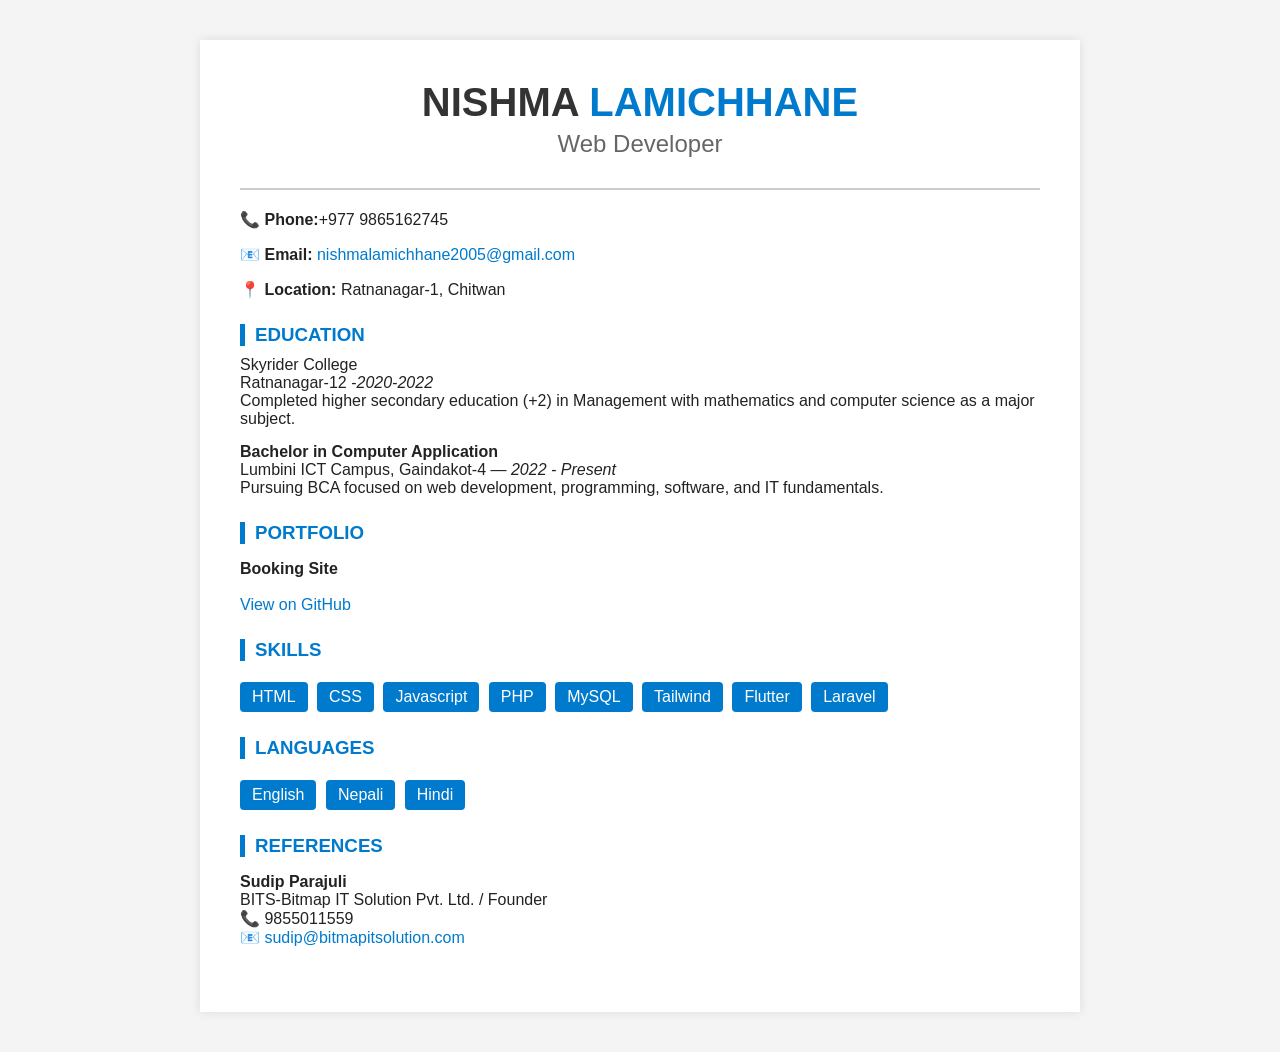
<file: cv/cv.html>
<!DOCTYPE html>
<html lang="en">
<head>
  <meta charset="UTF-8">
  <meta name="viewport" content="width=device-width, initial-scale=1">
  <title>Nishma Lamichhane - CV</title>
  <link rel="stylesheet" href="style.css">
</head>
<body>
  <div class="container">
    <header>
      <h1>NISHMA <span>LAMICHHANE</span></h1>
      <h2>Web Developer</h2>
    </header>

    <section class="contact">
      <p>📞 <strong>Phone:</strong>+977 9865162745</p>
      <p>📧 <strong>Email:</strong> <a href="mailto:nishmalamichhane2005@gmail.com">nishmalamichhane2005@gmail.com</a></p>
      <p>📍 <strong>Location:</strong> Ratnanagar-1, Chitwan</p>
    </section>

    <section class="education">
      <h3>EDUCATION</h3>
      <div class="item">Skyrider College</strong><br>
        Ratnanagar-12 -<em>2020-2022</em><br>
        Completed higher secondary education (+2) in Management with mathematics and computer science as a major subject.
      </div>
      <div class="item">
        <strong>Bachelor in Computer Application</strong><br>
        Lumbini ICT Campus, Gaindakot-4 — <em>2022 - Present</em><br>
        Pursuing BCA focused on web development, programming, software, and IT fundamentals.
      </div>
    </section>

    <section class="portfolio">
      <h3>PORTFOLIO</h3>
      <p><strong>Booking Site</strong><br>
        <br>
        <a href="https://github.com/NishmaLamichhane/MentalHealth" target="_blank">
          View on GitHub
        </a>
      </p>
    </section>

    <section class="skills">
      <h3>SKILLS</h3>
      <ul>
        <li>HTML</li>
        <li>CSS</li>
        <li>Javascript</li>
        <li>PHP</li>
        <li>MySQL</li>
        <li>Tailwind</li>
        <li>Flutter</li>
        <li>Laravel</li>
      </ul>
    </section>

    <section class="language">
      <h3>LANGUAGES</h3>
      <ul>
        <li>English</li>
        <li>Nepali</li>
        <li>Hindi</li>
      </ul>
    </section>

    <section class="reference">
      <h3>REFERENCES</h3>
      <p><strong>Sudip Parajuli</strong><br>
        BITS-Bitmap IT Solution Pvt. Ltd. / Founder<br>
        📞 9855011559<br>
        📧 <a href="mailto:sudip@bitmapitsolution.com">sudip@bitmapitsolution.com</a>
      </p>
    </section>
  </div>
</body>
</html>
</file>
<file: cv/style.css>
body {
    font-family: 'Segoe UI', Tahoma, Geneva, Verdana, sans-serif;
    margin: 0;
    background-color: #f4f4f4;
    color: #222;
  }
  
  .container {
    max-width: 800px;
    margin: 40px auto;
    background: white;
    padding: 40px;
    box-shadow: 0 0 10px rgba(0,0,0,0.1);
  }
  
  header {
    text-align: center;
    border-bottom: 2px solid #ccc;
    margin-bottom: 20px;
    padding-bottom: 10px;
  }
  
  header h1 {
    margin: 0;
    font-size: 2.5em;
    color: #333;
  }
  
  header h1 span {
    color: #007acc;
  }
  
  header h2 {
    margin-top: 5px;
    font-weight: normal;
    color: #666;
  }
  
  section {
    margin-bottom: 25px;
  }
  
  section h3 {
    margin-bottom: 10px;
    border-left: 5px solid #007acc;
    padding-left: 10px;
    color: #007acc;
  }
  
  .item {
    margin-bottom: 15px;
  }
  
  ul {
    list-style: none;
    padding: 0;
  }
  
  ul li {
    background: #007acc;
    color: white;
    display: inline-block;
    padding: 6px 12px;
    margin: 5px 5px 0 0;
    border-radius: 4px;
  }
  
  a {
    color: #007acc;
    text-decoration: none;
  }
  
  a:hover {
    text-decoration: underline;
  }
</file>
